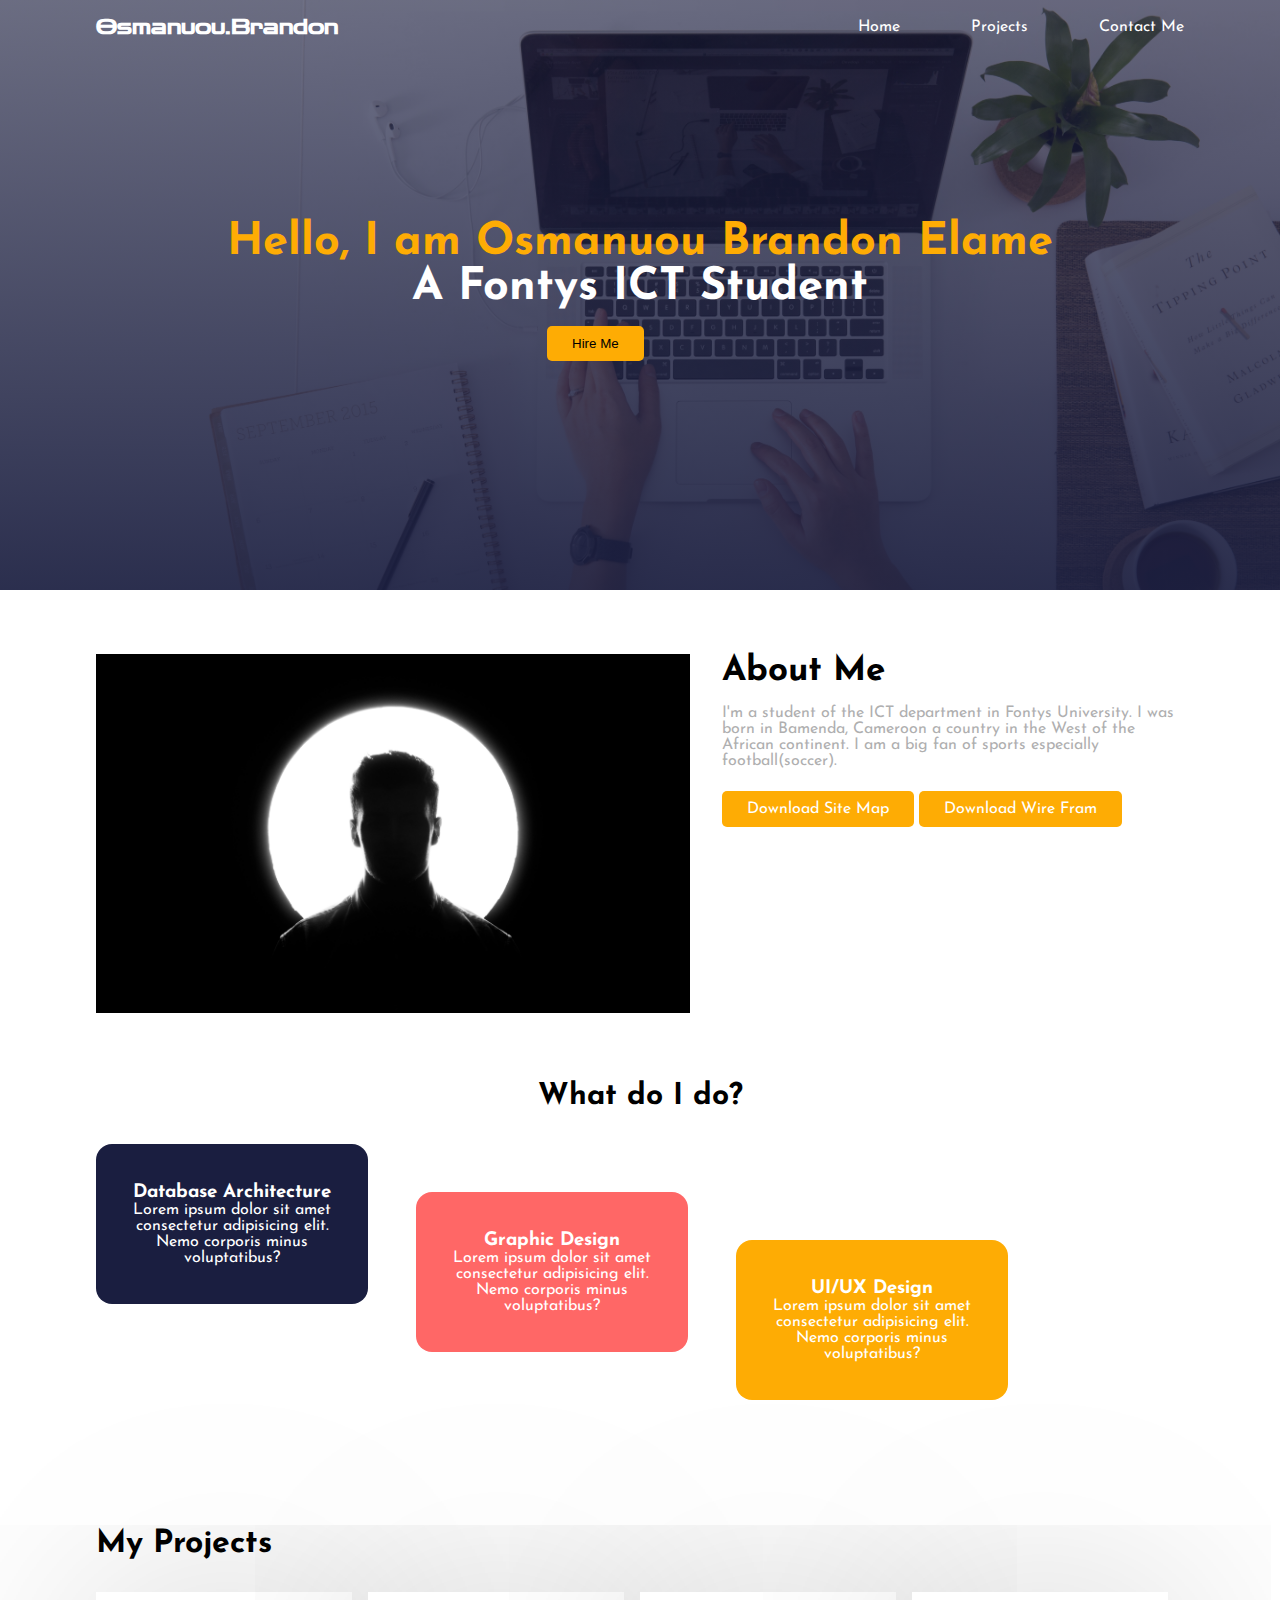
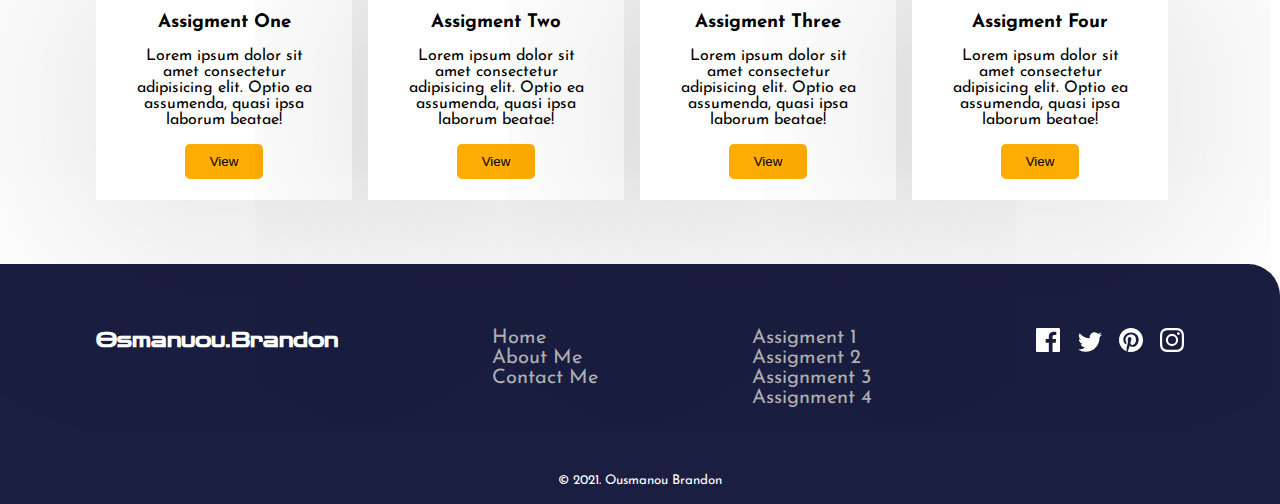
<file: index.html>
<!DOCTYPE html>
<html lang="en">
<head>
    <title>Osmanuou Brandon - Home</title>
    <link rel="stylesheet" href="css/styles.css">
    <link rel="preconnect" href="https://fonts.gstatic.com">
    <!-- Import Some Google Fonts -->
   <link href="https://fonts.googleapis.com/css2?family=Lato:wght@400;700&family=Poppins:wght@400;600&family=Zen+Dots&display=swap" rel="stylesheet">
</head>
<body>
    <!-- Home Page Navigation Bar Structure -->
    <header>
        <nav>
            <p class="logo">Osmanuou.Brandon</p>
            <ul>
                <li><a href="index.html">Home</a></li>
                <li><a href="">Projects</a></li>
                <li><a href="contact.html">Contact Me</a></li>
            </ul>
        </nav>
    </header>

    <!-- Home Page Main Content -->
    <main>
        <section class="home-hero-section">
                <div class="hero-section-details">
                    <h1 class="yellow-text">Hello, I am Osmanuou Brandon Elame</h1>
                     <h1>A Fontys ICT Student</h1>
                     <button class="hire-me-button">
                         <a href="contact.html">Hire Me</a>
                        </button>
                </div>
        </section>

        <section class="about-me">
            <div class="about-me-image">
                <img src="./images/about-me.jpg" alt="Silhouette portrait of a man">
            </div>
            <div class="about-me-text">
                <h1>About Me</h1>
                <p class="gray-text">
                    I'm a student of the ICT department in Fontys University. I was born in Bamenda, Cameroon a country
                    in the West of the African continent. I am a big fan of sports  especially football(soccer).
                </p> 

                <div class="download-buttons-div">
                    <a href="./sitemap.xml" download="siteMap" class="assignment-card-button download-btn">Download Site Map</a>
                <a href="" download="wireframe" class="assignment-card-button download-btn">Download Wire Fram</a>
                </div>
                
            </div>
        </section>

       <section class="services-section">
         <h1>What do I do?</h1>
         <div class="services">
             <div class="service-card service-card-1">
                <h3>Database Architecture</h3>
                <p>Lorem ipsum dolor sit amet consectetur adipisicing elit. Nemo corporis minus voluptatibus?</p>
             </div>
             <div class="service-card service-card-2">
                <h3>Graphic Design</h3>
                <p>Lorem ipsum dolor sit amet consectetur adipisicing elit. Nemo corporis minus voluptatibus?</p>
             </div>
             <div class="service-card service-card-3">
                <h3>UI/UX Design</h3>
                <p>Lorem ipsum dolor sit amet consectetur adipisicing elit. Nemo corporis minus voluptatibus?</p>
             </div>
         </div>
       </section>

        <section class="assignments-section">
            <h1>My Projects</h1>
            <div class="assignments">
                <div class="assignment-card">
                    <h3>Assigment One</h3>
                    <p>Lorem ipsum dolor sit amet consectetur adipisicing elit. Optio ea assumenda, quasi ipsa laborum beatae!</p>
                    <button class="assignment-card-button"><a href="assignment1.html">View</a></button>
                </div>
                <div class="assignment-card">
                    <h3>Assigment Two</h3>
                    <p>Lorem ipsum dolor sit amet consectetur adipisicing elit. Optio ea assumenda, quasi ipsa laborum beatae!</p>
                    <button class="assignment-card-button"><a href="assignment2.html">View</a></button>
                </div>
                <div class="assignment-card">
                    <h3>Assigment Three</h3>
                    <p>Lorem ipsum dolor sit amet consectetur adipisicing elit. Optio ea assumenda, quasi ipsa laborum beatae!</p>
                    <button class="assignment-card-button"><a href="assignment3.html">View</a></button>
                </div>
                <div class="assignment-card">
                    <h3>Assigment Four</h3>
                    <p>Lorem ipsum dolor sit amet consectetur adipisicing elit. Optio ea assumenda, quasi ipsa laborum beatae!</p>
                    <button class="assignment-card-button"><a href="assignment4.html">View</a></button>
                </div>
            </div>
        </section>
    </main>

    <!-- Footer -->
    <footer>
        <div class="footer-inner-container">
            <p class="logo">Osmanuou.Brandon</p>
            <ul>
                <li><a href="index.html">Home</a></li>
                <li><a href="">About Me</a></li>
                <li><a href="contact.html">Contact Me</a></li>
            </ul>
            <ul>
                <li><a href="assignment1.html">Assigment 1</a></li>
                <li><a href="assignment2.html">Assigment 2</a></li>
                <li><a href="assignment3.html">Assignment 3</a></li>
                <li><a href="assignment4.html">Assignment 4</a></li>
            </ul>
            <div class="social-media-links">
                <a href="">
                    <svg xmlns="http://www.w3.org/2000/svg" fill="#fff" width="24" height="24"><path  d="M22.675 0H1.325C.593 0 0 .593 0 1.325v21.351C0 23.407.593 24 1.325 24H12.82v-9.294H9.692v-3.622h3.128V8.413c0-3.1 1.893-4.788 4.659-4.788 1.325 0 2.463.099 2.795.143v3.24l-1.918.001c-1.504 0-1.795.715-1.795 1.763v2.313h3.587l-.467 3.622h-3.12V24h6.116c.73 0 1.323-.593 1.323-1.325V1.325C24 .593 23.407 0 22.675 0z"/></svg>
                </a>
                <a href="">
                    <svg xmlns="http://www.w3.org/2000/svg" fill="#fff" width="24" height="20"><path  d="M24 2.557a9.83 9.83 0 01-2.828.775A4.932 4.932 0 0023.337.608a9.864 9.864 0 01-3.127 1.195A4.916 4.916 0 0016.616.248c-3.179 0-5.515 2.966-4.797 6.045A13.978 13.978 0 011.671 1.149a4.93 4.93 0 001.523 6.574 4.903 4.903 0 01-2.229-.616c-.054 2.281 1.581 4.415 3.949 4.89a4.935 4.935 0 01-2.224.084 4.928 4.928 0 004.6 3.419A9.9 9.9 0 010 17.54a13.94 13.94 0 007.548 2.212c9.142 0 14.307-7.721 13.995-14.646A10.025 10.025 0 0024 2.557z"/></svg>
                </a>
                <a href="">
                    <svg xmlns="http://www.w3.org/2000/svg" fill="#fff" width="24" height="24"><path  d="M12 0C5.373 0 0 5.372 0 12c0 5.084 3.163 9.426 7.627 11.174-.105-.949-.2-2.405.042-3.441.218-.937 1.407-5.965 1.407-5.965s-.359-.719-.359-1.782c0-1.668.967-2.914 2.171-2.914 1.023 0 1.518.769 1.518 1.69 0 1.029-.655 2.568-.994 3.995-.283 1.194.599 2.169 1.777 2.169 2.133 0 3.772-2.249 3.772-5.495 0-2.873-2.064-4.882-5.012-4.882-3.414 0-5.418 2.561-5.418 5.207 0 1.031.397 2.138.893 2.738a.36.36 0 01.083.345l-.333 1.36c-.053.22-.174.267-.402.161-1.499-.698-2.436-2.889-2.436-4.649 0-3.785 2.75-7.262 7.929-7.262 4.163 0 7.398 2.967 7.398 6.931 0 4.136-2.607 7.464-6.227 7.464-1.216 0-2.359-.631-2.75-1.378l-.748 2.853c-.271 1.043-1.002 2.35-1.492 3.146C9.57 23.812 10.763 24 12 24c6.627 0 12-5.373 12-12 0-6.628-5.373-12-12-12z"/></svg>
                </a>
                <a href="">
                    <svg xmlns="http://www.w3.org/2000/svg" fill="#fff" width="24" height="24"><path  d="M12 2.163c3.204 0 3.584.012 4.85.07 3.252.148 4.771 1.691 4.919 4.919.058 1.265.069 1.645.069 4.849 0 3.205-.012 3.584-.069 4.849-.149 3.225-1.664 4.771-4.919 4.919-1.266.058-1.644.07-4.85.07-3.204 0-3.584-.012-4.849-.07-3.26-.149-4.771-1.699-4.919-4.92-.058-1.265-.07-1.644-.07-4.849 0-3.204.013-3.583.07-4.849.149-3.227 1.664-4.771 4.919-4.919 1.266-.057 1.645-.069 4.849-.069zM12 0C8.741 0 8.333.014 7.053.072 2.695.272.273 2.69.073 7.052.014 8.333 0 8.741 0 12c0 3.259.014 3.668.072 4.948.2 4.358 2.618 6.78 6.98 6.98C8.333 23.986 8.741 24 12 24c3.259 0 3.668-.014 4.948-.072 4.354-.2 6.782-2.618 6.979-6.98.059-1.28.073-1.689.073-4.948 0-3.259-.014-3.667-.072-4.947-.196-4.354-2.617-6.78-6.979-6.98C15.668.014 15.259 0 12 0zm0 5.838a6.162 6.162 0 100 12.324 6.162 6.162 0 000-12.324zM12 16a4 4 0 110-8 4 4 0 010 8zm6.406-11.845a1.44 1.44 0 100 2.881 1.44 1.44 0 000-2.881z"/></svg>
                </a>
            </div>
        </div>
        <p class="footer-copyright-text"><small>&copy; 2021. Ousmanou Brandon</small></p>
    </footer>
</body>
</html>
</file>
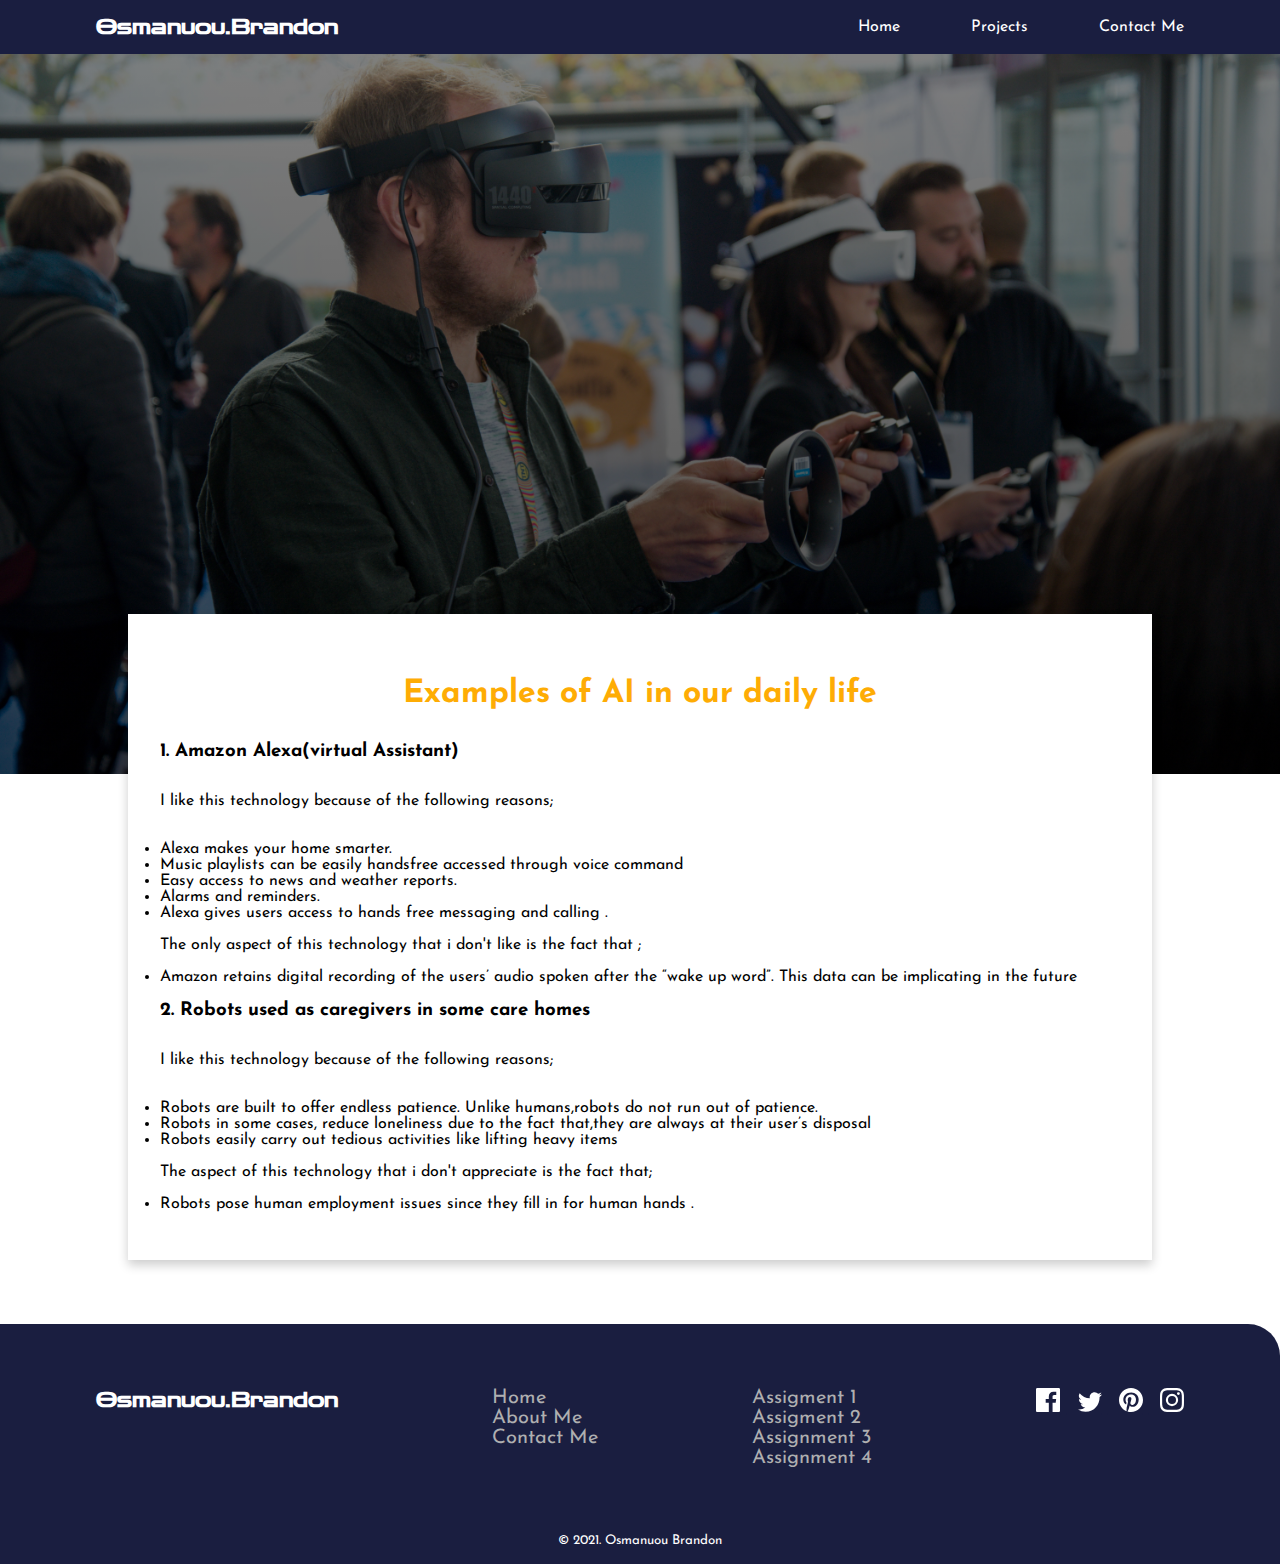
<file: assignment1.html>
<!DOCTYPE html>
<html lang="en">
  <head>
    <title>Osmanuou Brandon | Assignment Week One</title>
    <link rel="stylesheet" href="css/styles.css" />
    <link rel="preconnect" href="https://fonts.gstatic.com" />
    <!-- Import Some Google Fonts -->
    <link
      href="https://fonts.googleapis.com/css2?family=Lato:wght@400;700&family=Poppins:wght@400;600&family=Zen+Dots&display=swap"
      rel="stylesheet"
    />
  </head>
  <body>
    <!-- Site Navigation Bar -->
    <header class="assignment-page-header">
      <nav>
        <p class="logo">Osmanuou.Brandon</p>
        <ul>
          <li><a href="index.html">Home</a></li>
          <li><a href="">Projects</a></li>
          <li><a href="contact.html">Contact Me</a></li>
        </ul>
      </nav>
    </header>

    <div class="assignment-page-hero-section"></div>

    <section class="assignment-content-section assignment-text-container">
      <h1>Examples of AI in our daily life</h1>
      <div>
        <h3>1. Amazon Alexa(virtual Assistant)</h3>
        <p>I like this technology because of the following reasons;</p>
        <ul>
          <li>Alexa makes your home smarter.</li>
          <li>
            Music playlists can be easily handsfree accessed through voice
            command
          </li>
          <li>Easy access to news and weather reports.</li>
          <li>Alarms and reminders.</li>
          <li>
            Alexa gives users access to hands free messaging and calling .
          </li>
          <p>
            The only aspect of this technology that i don't like is the fact
            that ;
          </p>
          <li>
            Amazon retains digital recording of the users’ audio spoken after
            the “wake up word”. This data can be implicating in the future
          </li>
        </ul>
      </div>

      <div>
        <h3>2. Robots used as caregivers in some care homes</h3>
        <p>I like this technology because of the following reasons;</p>
        <ul>
          <li>
            Robots are built to offer endless patience. Unlike humans,robots do
            not run out of patience.
          </li>
          <li>
            Robots in some cases, reduce loneliness due to the fact that,they
            are always at their user’s disposal
          </li>
          <li>
            Robots easily carry out tedious activities like lifting heavy items
          </li>
          <p>
            The aspect of this technology that i don't appreciate is the fact
            that;
          </p>
          <li>
            Robots pose human employment issues since they fill in for human
            hands .
          </li>
        </ul>
      </div>
    </section>
    <footer>
      <div class="footer-inner-container">
        <p class="logo">Osmanuou.Brandon</p>
        <ul>
          <li><a href="index.html">Home</a></li>
          <li><a href="">About Me</a></li>
          <li><a href="contact.html">Contact Me</a></li>
        </ul>
        <ul>
          <li><a href="assignment1.html">Assigment 1</a></li>
          <li><a href="assignment2.html">Assigment 2</a></li>
          <li><a href="assignment3.html">Assignment 3</a></li>
          <li><a href="assignment4.html">Assignment 4</a></li>
        </ul>
        <div class="social-media-links">
          <a href="">
            <svg
              xmlns="http://www.w3.org/2000/svg"
              fill="#fff"
              width="24"
              height="24"
            >
              <path
                d="M22.675 0H1.325C.593 0 0 .593 0 1.325v21.351C0 23.407.593 24 1.325 24H12.82v-9.294H9.692v-3.622h3.128V8.413c0-3.1 1.893-4.788 4.659-4.788 1.325 0 2.463.099 2.795.143v3.24l-1.918.001c-1.504 0-1.795.715-1.795 1.763v2.313h3.587l-.467 3.622h-3.12V24h6.116c.73 0 1.323-.593 1.323-1.325V1.325C24 .593 23.407 0 22.675 0z"
              />
            </svg>
          </a>
          <a href="">
            <svg
              xmlns="http://www.w3.org/2000/svg"
              fill="#fff"
              width="24"
              height="20"
            >
              <path
                d="M24 2.557a9.83 9.83 0 01-2.828.775A4.932 4.932 0 0023.337.608a9.864 9.864 0 01-3.127 1.195A4.916 4.916 0 0016.616.248c-3.179 0-5.515 2.966-4.797 6.045A13.978 13.978 0 011.671 1.149a4.93 4.93 0 001.523 6.574 4.903 4.903 0 01-2.229-.616c-.054 2.281 1.581 4.415 3.949 4.89a4.935 4.935 0 01-2.224.084 4.928 4.928 0 004.6 3.419A9.9 9.9 0 010 17.54a13.94 13.94 0 007.548 2.212c9.142 0 14.307-7.721 13.995-14.646A10.025 10.025 0 0024 2.557z"
              />
            </svg>
          </a>
          <a href="">
            <svg
              xmlns="http://www.w3.org/2000/svg"
              fill="#fff"
              width="24"
              height="24"
            >
              <path
                d="M12 0C5.373 0 0 5.372 0 12c0 5.084 3.163 9.426 7.627 11.174-.105-.949-.2-2.405.042-3.441.218-.937 1.407-5.965 1.407-5.965s-.359-.719-.359-1.782c0-1.668.967-2.914 2.171-2.914 1.023 0 1.518.769 1.518 1.69 0 1.029-.655 2.568-.994 3.995-.283 1.194.599 2.169 1.777 2.169 2.133 0 3.772-2.249 3.772-5.495 0-2.873-2.064-4.882-5.012-4.882-3.414 0-5.418 2.561-5.418 5.207 0 1.031.397 2.138.893 2.738a.36.36 0 01.083.345l-.333 1.36c-.053.22-.174.267-.402.161-1.499-.698-2.436-2.889-2.436-4.649 0-3.785 2.75-7.262 7.929-7.262 4.163 0 7.398 2.967 7.398 6.931 0 4.136-2.607 7.464-6.227 7.464-1.216 0-2.359-.631-2.75-1.378l-.748 2.853c-.271 1.043-1.002 2.35-1.492 3.146C9.57 23.812 10.763 24 12 24c6.627 0 12-5.373 12-12 0-6.628-5.373-12-12-12z"
              />
            </svg>
          </a>
          <a href="">
            <svg
              xmlns="http://www.w3.org/2000/svg"
              fill="#fff"
              width="24"
              height="24"
            >
              <path
                d="M12 2.163c3.204 0 3.584.012 4.85.07 3.252.148 4.771 1.691 4.919 4.919.058 1.265.069 1.645.069 4.849 0 3.205-.012 3.584-.069 4.849-.149 3.225-1.664 4.771-4.919 4.919-1.266.058-1.644.07-4.85.07-3.204 0-3.584-.012-4.849-.07-3.26-.149-4.771-1.699-4.919-4.92-.058-1.265-.07-1.644-.07-4.849 0-3.204.013-3.583.07-4.849.149-3.227 1.664-4.771 4.919-4.919 1.266-.057 1.645-.069 4.849-.069zM12 0C8.741 0 8.333.014 7.053.072 2.695.272.273 2.69.073 7.052.014 8.333 0 8.741 0 12c0 3.259.014 3.668.072 4.948.2 4.358 2.618 6.78 6.98 6.98C8.333 23.986 8.741 24 12 24c3.259 0 3.668-.014 4.948-.072 4.354-.2 6.782-2.618 6.979-6.98.059-1.28.073-1.689.073-4.948 0-3.259-.014-3.667-.072-4.947-.196-4.354-2.617-6.78-6.979-6.98C15.668.014 15.259 0 12 0zm0 5.838a6.162 6.162 0 100 12.324 6.162 6.162 0 000-12.324zM12 16a4 4 0 110-8 4 4 0 010 8zm6.406-11.845a1.44 1.44 0 100 2.881 1.44 1.44 0 000-2.881z"
              />
            </svg>
          </a>
        </div>
      </div>
      <p class="footer-copyright-text">
        <small>&copy; 2021. Osmanuou Brandon</small>
      </p>
    </footer>
  </body>
</html>
</file>
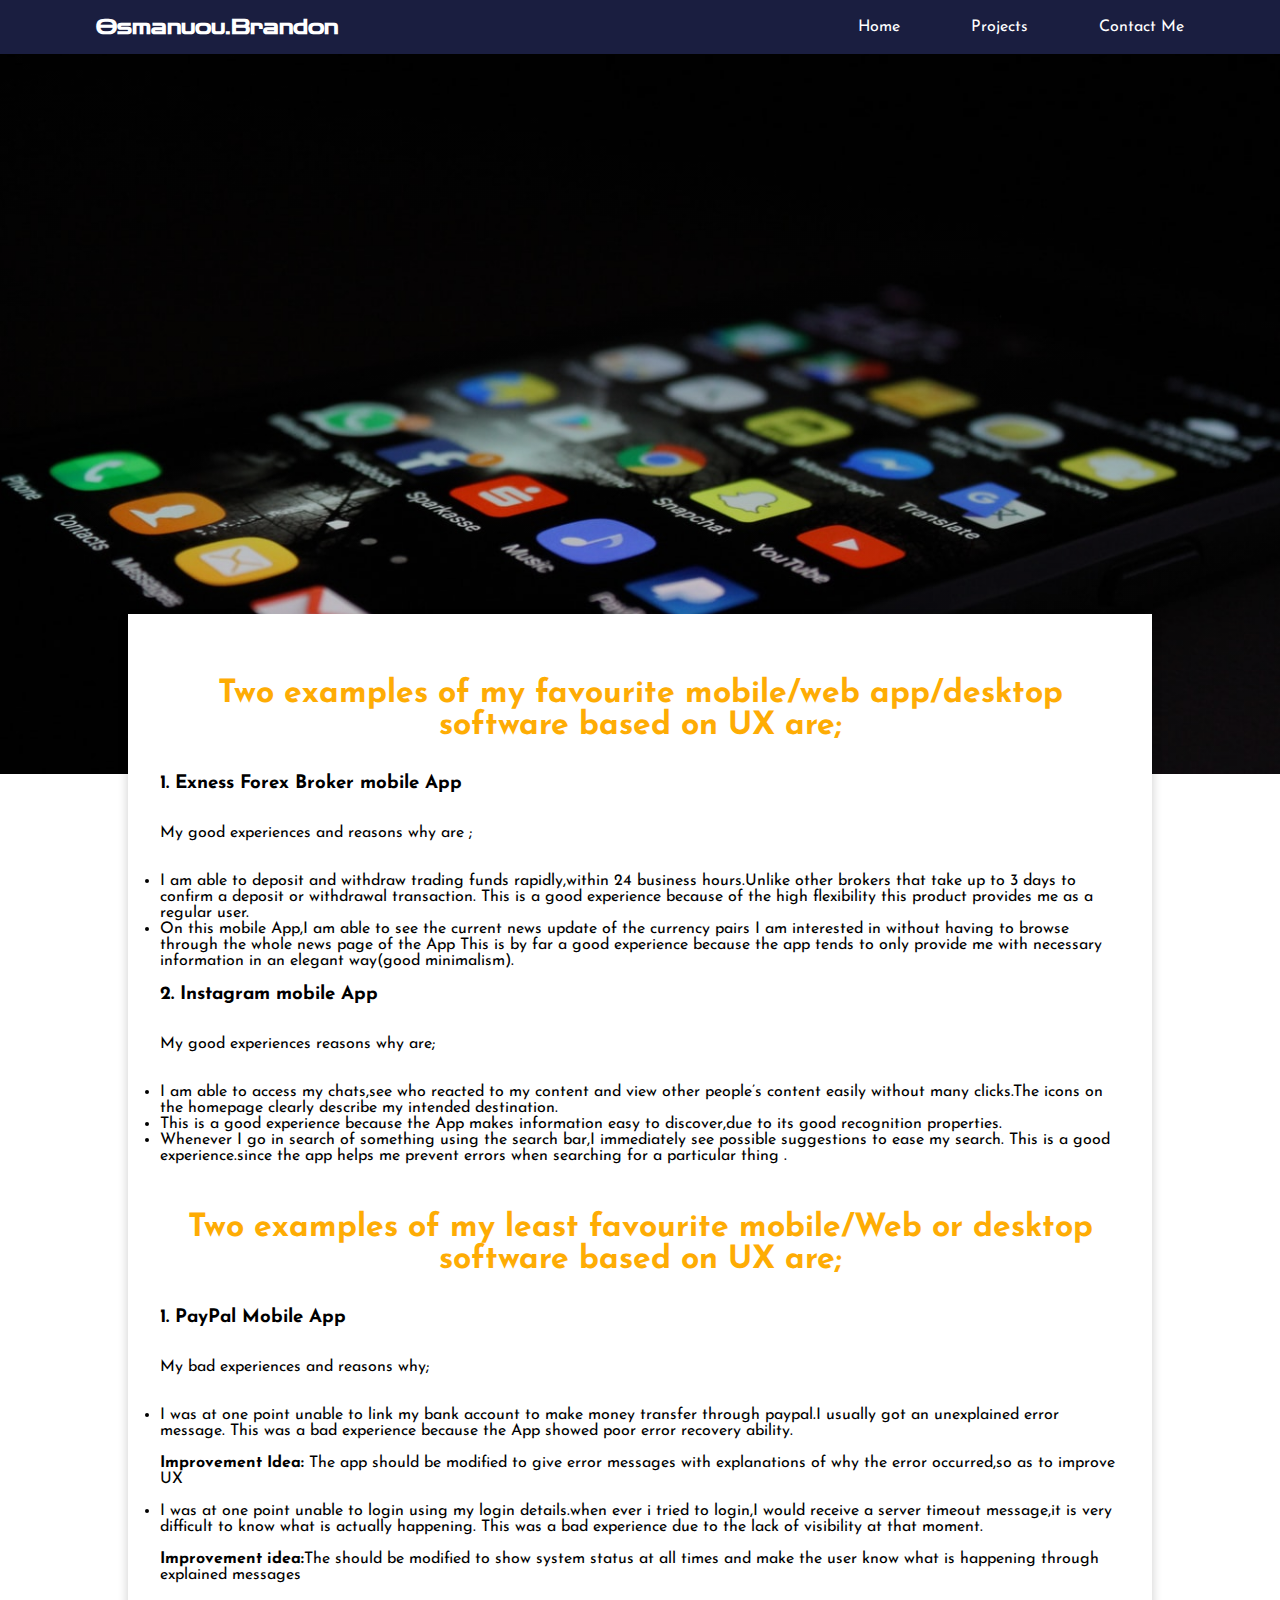
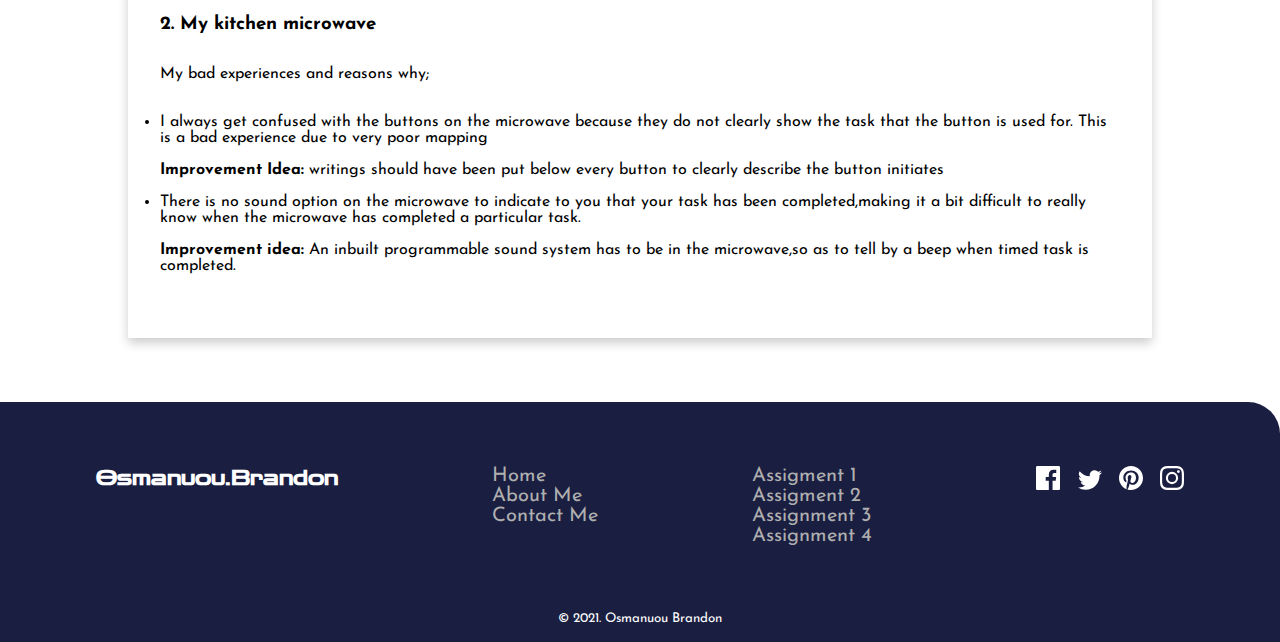
<file: assignment2.html>
<!DOCTYPE html>
<html lang="en">
  <head>
    <title>Osmanuou Brandon | Assignment Week Two</title>
    <link rel="stylesheet" href="css/styles.css" />
    <link rel="preconnect" href="https://fonts.gstatic.com" />
    <!-- Import Some Google Fonts -->
    <link
      href="https://fonts.googleapis.com/css2?family=Lato:wght@400;700&family=Poppins:wght@400;600&family=Zen+Dots&display=swap"
      rel="stylesheet"
    />
  </head>
  <body>
    <!-- Site Navigation Bar -->

    <header class="assignment-page-header">
      <nav>
        <p class="logo">Osmanuou.Brandon</p>
        <ul>
          <li><a href="index.html">Home</a></li>
          <li><a href="">Projects</a></li>
          <li><a href="contact.html">Contact Me</a></li>
        </ul>
      </nav>
    </header>

    <section
      class="assignment-page-hero-section assignment-two-hero-section"
    ></section>

    <section class="assignment-content-section assignment-text-container">
      <div>
        <h1>
          Two examples of my favourite mobile/web app/desktop software based on
          UX are;
        </h1>
        <h3>1. Exness Forex Broker mobile App</h3>
        <p>My good experiences and reasons why are ;</p>
        <ul>
          <li>
            I am able to deposit and withdraw trading funds rapidly,within 24
            business hours.Unlike other brokers that take up to 3 days to
            confirm a deposit or withdrawal transaction. This is a good
            experience because of the high flexibility this product provides me
            as a regular user.
          </li>
          <li>
            On this mobile App,I am able to see the current news update of the
            currency pairs I am interested in without having to browse through
            the whole news page of the App This is by far a good experience
            because the app tends to only provide me with necessary information
            in an elegant way(good minimalism).
          </li>
        </ul>

        <h3>2. Instagram mobile App</h3>
        <p>My good experiences reasons why are;</p>
        <ul>
          <li>
            I am able to access my chats,see who reacted to my content and view
            other people’s content easily without many clicks.The icons on the
            homepage clearly describe my intended destination.
          </li>
          <li>
            This is a good experience because the App makes information easy to
            discover,due to its good recognition properties.
          </li>
          <li>
            Whenever I go in search of something using the search bar,I
            immediately see possible suggestions to ease my search. This is a
            good experience.since the app helps me prevent errors when searching
            for a particular thing .
          </li>
        </ul>
      </div>

      <div>
        <h1>
          Two examples of my least favourite mobile/Web or desktop software
          based on UX are;
        </h1>
        <div>
            <h3>1. PayPal Mobile App</h3>
        <p>My bad experiences and reasons why;</p>
        <ul>
          <li>
            I was at one point unable to link my bank account to make money
            transfer through paypal.I usually got an unexplained error message.
            This was a bad experience because the App showed poor error recovery
            ability.
            <p>
              <b>Improvement Idea:</b> The app should be modified to give error
              messages with explanations of why the error occurred,so as to
              improve UX
            </p>
          </li>
          <li>
            I was at one point unable to login using my login details.when ever
            i tried to login,I would receive a server timeout message,it is very
            difficult to know what is actually happening. This was a bad
            experience due to the lack of visibility at that moment.
            <p>
              <b>Improvement idea:</b>The should be modified to show system
              status at all times and make the user know what is happening
              through explained messages
            </p>
          </li>
        </ul>
        </div>
        <div>
            <h3>2. My kitchen microwave</h3>
        <p>My bad experiences and reasons why;</p>
        <ul>
          <li>
            I always get confused with the buttons on the microwave because they do not clearly
show the task that the button is used for.
This is a bad experience due to very poor mapping
            <p>
              <b>Improvement Idea:</b> writings should have been put below every button to clearly describe the
button initiates
            </p>
          </li>
          <li>
           There is no sound option on the microwave to indicate to you that your task has been
completed,making it a bit difficult to really know when the microwave has completed a
particular task.
            <p>
              <b>Improvement idea:</b> An inbuilt programmable sound system has to be in the microwave,so as to
                tell by a beep when timed task is completed.
            </p>
          </li>
        </ul>
        </div>
        
      </div>
    </section>

    <footer>
      <div class="footer-inner-container">
        <p class="logo">Osmanuou.Brandon</p>
        <ul>
          <li><a href="index.html">Home</a></li>
          <li><a href="">About Me</a></li>
          <li><a href="contact.html">Contact Me</a></li>
        </ul>
        <ul>
          <li><a href="assignment1.html">Assigment 1</a></li>
          <li><a href="assignment2.html">Assigment 2</a></li>
          <li><a href="assignment3.html">Assignment 3</a></li>
          <li><a href="assignment4.html">Assignment 4</a></li>
        </ul>
        <div class="social-media-links">
          <a href="">
            <svg
              xmlns="http://www.w3.org/2000/svg"
              fill="#fff"
              width="24"
              height="24"
            >
              <path
                d="M22.675 0H1.325C.593 0 0 .593 0 1.325v21.351C0 23.407.593 24 1.325 24H12.82v-9.294H9.692v-3.622h3.128V8.413c0-3.1 1.893-4.788 4.659-4.788 1.325 0 2.463.099 2.795.143v3.24l-1.918.001c-1.504 0-1.795.715-1.795 1.763v2.313h3.587l-.467 3.622h-3.12V24h6.116c.73 0 1.323-.593 1.323-1.325V1.325C24 .593 23.407 0 22.675 0z"
              />
            </svg>
          </a>
          <a href="">
            <svg
              xmlns="http://www.w3.org/2000/svg"
              fill="#fff"
              width="24"
              height="20"
            >
              <path
                d="M24 2.557a9.83 9.83 0 01-2.828.775A4.932 4.932 0 0023.337.608a9.864 9.864 0 01-3.127 1.195A4.916 4.916 0 0016.616.248c-3.179 0-5.515 2.966-4.797 6.045A13.978 13.978 0 011.671 1.149a4.93 4.93 0 001.523 6.574 4.903 4.903 0 01-2.229-.616c-.054 2.281 1.581 4.415 3.949 4.89a4.935 4.935 0 01-2.224.084 4.928 4.928 0 004.6 3.419A9.9 9.9 0 010 17.54a13.94 13.94 0 007.548 2.212c9.142 0 14.307-7.721 13.995-14.646A10.025 10.025 0 0024 2.557z"
              />
            </svg>
          </a>
          <a href="">
            <svg
              xmlns="http://www.w3.org/2000/svg"
              fill="#fff"
              width="24"
              height="24"
            >
              <path
                d="M12 0C5.373 0 0 5.372 0 12c0 5.084 3.163 9.426 7.627 11.174-.105-.949-.2-2.405.042-3.441.218-.937 1.407-5.965 1.407-5.965s-.359-.719-.359-1.782c0-1.668.967-2.914 2.171-2.914 1.023 0 1.518.769 1.518 1.69 0 1.029-.655 2.568-.994 3.995-.283 1.194.599 2.169 1.777 2.169 2.133 0 3.772-2.249 3.772-5.495 0-2.873-2.064-4.882-5.012-4.882-3.414 0-5.418 2.561-5.418 5.207 0 1.031.397 2.138.893 2.738a.36.36 0 01.083.345l-.333 1.36c-.053.22-.174.267-.402.161-1.499-.698-2.436-2.889-2.436-4.649 0-3.785 2.75-7.262 7.929-7.262 4.163 0 7.398 2.967 7.398 6.931 0 4.136-2.607 7.464-6.227 7.464-1.216 0-2.359-.631-2.75-1.378l-.748 2.853c-.271 1.043-1.002 2.35-1.492 3.146C9.57 23.812 10.763 24 12 24c6.627 0 12-5.373 12-12 0-6.628-5.373-12-12-12z"
              />
            </svg>
          </a>
          <a href="">
            <svg
              xmlns="http://www.w3.org/2000/svg"
              fill="#fff"
              width="24"
              height="24"
            >
              <path
                d="M12 2.163c3.204 0 3.584.012 4.85.07 3.252.148 4.771 1.691 4.919 4.919.058 1.265.069 1.645.069 4.849 0 3.205-.012 3.584-.069 4.849-.149 3.225-1.664 4.771-4.919 4.919-1.266.058-1.644.07-4.85.07-3.204 0-3.584-.012-4.849-.07-3.26-.149-4.771-1.699-4.919-4.92-.058-1.265-.07-1.644-.07-4.849 0-3.204.013-3.583.07-4.849.149-3.227 1.664-4.771 4.919-4.919 1.266-.057 1.645-.069 4.849-.069zM12 0C8.741 0 8.333.014 7.053.072 2.695.272.273 2.69.073 7.052.014 8.333 0 8.741 0 12c0 3.259.014 3.668.072 4.948.2 4.358 2.618 6.78 6.98 6.98C8.333 23.986 8.741 24 12 24c3.259 0 3.668-.014 4.948-.072 4.354-.2 6.782-2.618 6.979-6.98.059-1.28.073-1.689.073-4.948 0-3.259-.014-3.667-.072-4.947-.196-4.354-2.617-6.78-6.979-6.98C15.668.014 15.259 0 12 0zm0 5.838a6.162 6.162 0 100 12.324 6.162 6.162 0 000-12.324zM12 16a4 4 0 110-8 4 4 0 010 8zm6.406-11.845a1.44 1.44 0 100 2.881 1.44 1.44 0 000-2.881z"
              />
            </svg>
          </a>
        </div>
      </div>
      <p class="footer-copyright-text">
        <small>&copy; 2021. Osmanuou Brandon</small>
      </p>
    </footer>
  </body>
</html>
</file>
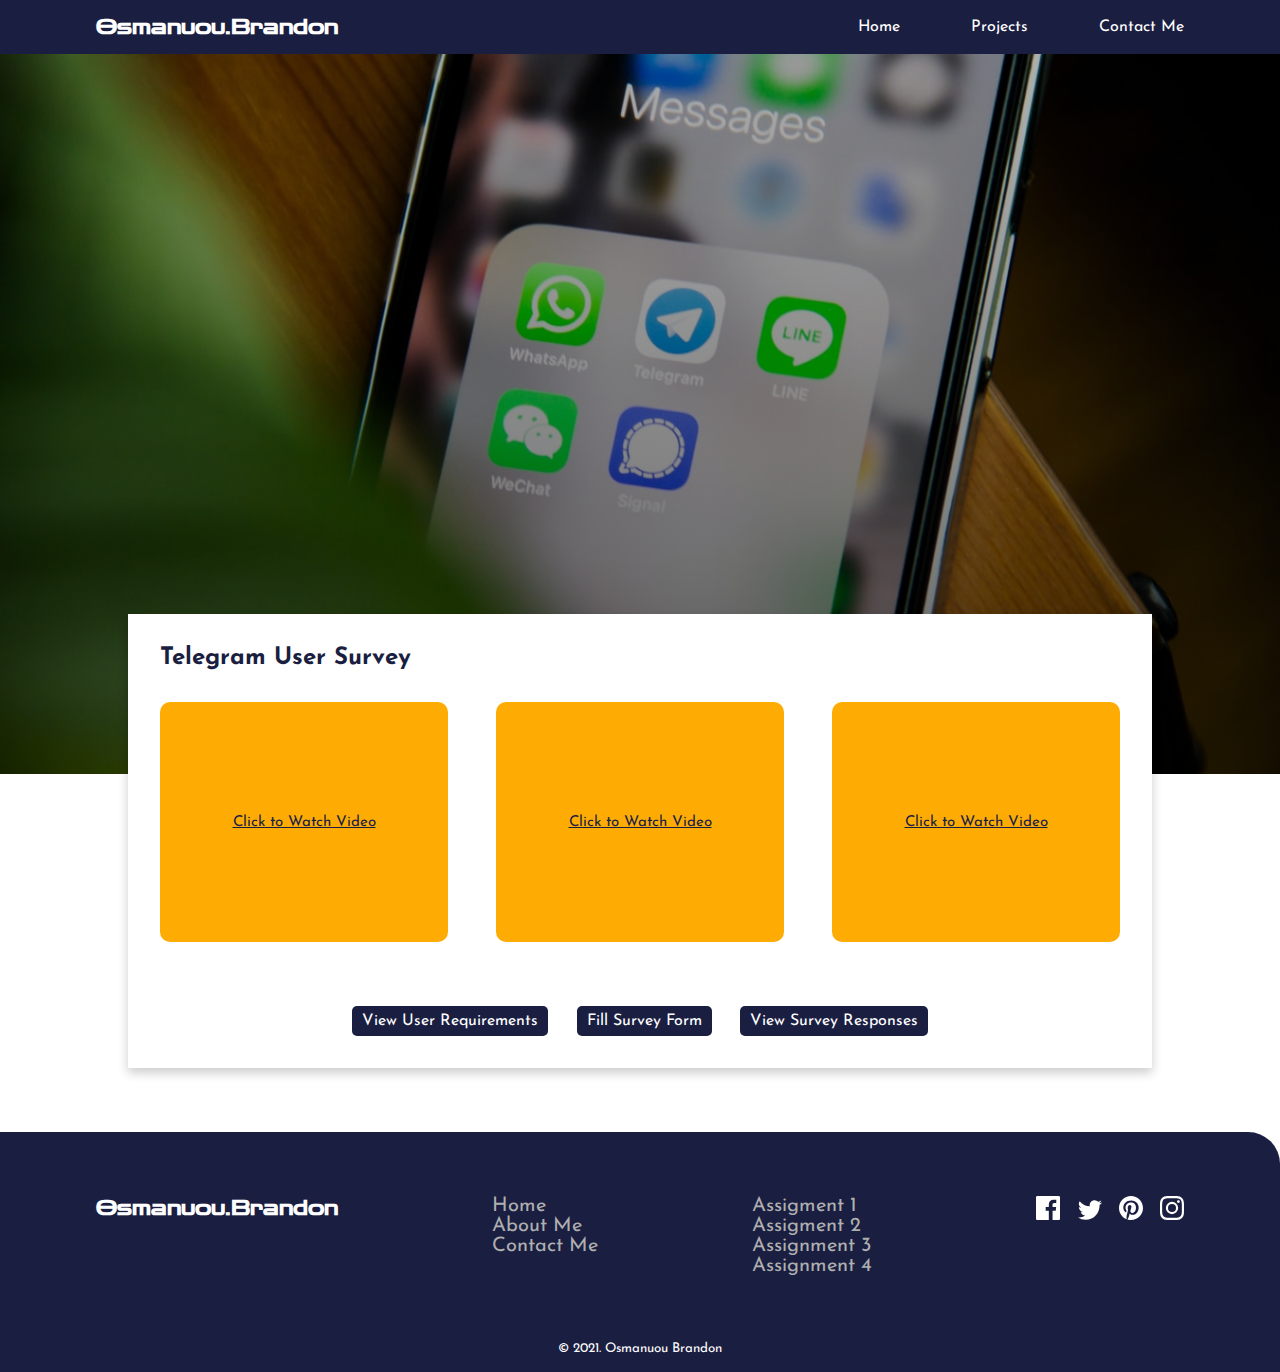
<file: assignment3.html>
<!DOCTYPE html>
<html lang="en">
<head>
    <title>Osmanuou Brandon | Assignment Week Three</title>
    <link rel="stylesheet" href="css/styles.css">
    <link rel="preconnect" href="https://fonts.gstatic.com">
    <!-- Import Some Google Fonts -->
   <link href="https://fonts.googleapis.com/css2?family=Lato:wght@400;700&family=Poppins:wght@400;600&family=Zen+Dots&display=swap" rel="stylesheet">
</head>
<body>
    <!-- Site Navigation Bar -->

    <header class="assignment-page-header">
        <nav>
            <p class="logo">Osmanuou.Brandon</p>
            <ul>
                <li><a href="index.html">Home</a></li>
                <li><a href="">Projects</a></li>
                <li><a href="contact.html">Contact Me</a></li>
            </ul>
        </nav>
    </header>
    <div class="assignment-page-hero-section assignment-three-hero-section">

    </div>
    
    <section class="assignment-content-section assignment-three">
        <h2>Telegram User Survey</h2>
        <div class="interview-videos-box">
            <div class="interview-video-container">
                <a href="https://drive.google.com/drive/folders/14-qqHiox1RlhxuKbLfQCpYjHm779OB26"> Click to Watch Video</a>
            </div>
            <div class="interview-video-container">
                <a href="https://drive.google.com/drive/folders/14-qqHiox1RlhxuKbLfQCpYjHm779OB26"> Click to Watch Video</a>
            </div>
            <div class="interview-video-container">
                <a href="https://drive.google.com/drive/folders/14-qqHiox1RlhxuKbLfQCpYjHm779OB26"> Click to Watch Video</a>
            </div>
        </div>

        <div class="assignment-three-buttons">
            <a href="https://docs.google.com/document/d/1jBfjN6wT6m6A13EhfuGyMnUybLTjKR_u/edit">View User Requirements</a>
            <a href="https://docs.google.com/forms/d/1j2p8MW-SCcpqcHDDQYwXxLrGXYeyjq7-3FvnnTRwPpc/edit">Fill Survey Form</a>
            <a href="https://drive.google.com/drive/folders/1VfbDZ9FxszvXfuTsUEpwEUSaOWswXbho">View Survey Responses</a>
        </div>
    </section>

    <footer>
        <div class="footer-inner-container">
            <p class="logo">Osmanuou.Brandon</p>
            <ul>
                <li><a href="index.html">Home</a></li>
                <li><a href="">About Me</a></li>
                <li><a href="contact.html">Contact Me</a></li>
            </ul>
            <ul>
                <li><a href="assignment1.html">Assigment 1</a></li>
                <li><a href="assignment2.html">Assigment 2</a></li>
                <li><a href="assignment3.html">Assignment 3</a></li>
                <li><a href="assignment4.html">Assignment 4</a></li>
            </ul>
            <div class="social-media-links">
                <a href="">
                    <svg xmlns="http://www.w3.org/2000/svg" fill="#fff" width="24" height="24"><path  d="M22.675 0H1.325C.593 0 0 .593 0 1.325v21.351C0 23.407.593 24 1.325 24H12.82v-9.294H9.692v-3.622h3.128V8.413c0-3.1 1.893-4.788 4.659-4.788 1.325 0 2.463.099 2.795.143v3.24l-1.918.001c-1.504 0-1.795.715-1.795 1.763v2.313h3.587l-.467 3.622h-3.12V24h6.116c.73 0 1.323-.593 1.323-1.325V1.325C24 .593 23.407 0 22.675 0z"/></svg>
                </a>
                <a href="">
                    <svg xmlns="http://www.w3.org/2000/svg" fill="#fff" width="24" height="20"><path  d="M24 2.557a9.83 9.83 0 01-2.828.775A4.932 4.932 0 0023.337.608a9.864 9.864 0 01-3.127 1.195A4.916 4.916 0 0016.616.248c-3.179 0-5.515 2.966-4.797 6.045A13.978 13.978 0 011.671 1.149a4.93 4.93 0 001.523 6.574 4.903 4.903 0 01-2.229-.616c-.054 2.281 1.581 4.415 3.949 4.89a4.935 4.935 0 01-2.224.084 4.928 4.928 0 004.6 3.419A9.9 9.9 0 010 17.54a13.94 13.94 0 007.548 2.212c9.142 0 14.307-7.721 13.995-14.646A10.025 10.025 0 0024 2.557z"/></svg>
                </a>
                <a href="">
                    <svg xmlns="http://www.w3.org/2000/svg" fill="#fff" width="24" height="24"><path  d="M12 0C5.373 0 0 5.372 0 12c0 5.084 3.163 9.426 7.627 11.174-.105-.949-.2-2.405.042-3.441.218-.937 1.407-5.965 1.407-5.965s-.359-.719-.359-1.782c0-1.668.967-2.914 2.171-2.914 1.023 0 1.518.769 1.518 1.69 0 1.029-.655 2.568-.994 3.995-.283 1.194.599 2.169 1.777 2.169 2.133 0 3.772-2.249 3.772-5.495 0-2.873-2.064-4.882-5.012-4.882-3.414 0-5.418 2.561-5.418 5.207 0 1.031.397 2.138.893 2.738a.36.36 0 01.083.345l-.333 1.36c-.053.22-.174.267-.402.161-1.499-.698-2.436-2.889-2.436-4.649 0-3.785 2.75-7.262 7.929-7.262 4.163 0 7.398 2.967 7.398 6.931 0 4.136-2.607 7.464-6.227 7.464-1.216 0-2.359-.631-2.75-1.378l-.748 2.853c-.271 1.043-1.002 2.35-1.492 3.146C9.57 23.812 10.763 24 12 24c6.627 0 12-5.373 12-12 0-6.628-5.373-12-12-12z"/></svg>
                </a>
                <a href="">
                    <svg xmlns="http://www.w3.org/2000/svg" fill="#fff" width="24" height="24"><path  d="M12 2.163c3.204 0 3.584.012 4.85.07 3.252.148 4.771 1.691 4.919 4.919.058 1.265.069 1.645.069 4.849 0 3.205-.012 3.584-.069 4.849-.149 3.225-1.664 4.771-4.919 4.919-1.266.058-1.644.07-4.85.07-3.204 0-3.584-.012-4.849-.07-3.26-.149-4.771-1.699-4.919-4.92-.058-1.265-.07-1.644-.07-4.849 0-3.204.013-3.583.07-4.849.149-3.227 1.664-4.771 4.919-4.919 1.266-.057 1.645-.069 4.849-.069zM12 0C8.741 0 8.333.014 7.053.072 2.695.272.273 2.69.073 7.052.014 8.333 0 8.741 0 12c0 3.259.014 3.668.072 4.948.2 4.358 2.618 6.78 6.98 6.98C8.333 23.986 8.741 24 12 24c3.259 0 3.668-.014 4.948-.072 4.354-.2 6.782-2.618 6.979-6.98.059-1.28.073-1.689.073-4.948 0-3.259-.014-3.667-.072-4.947-.196-4.354-2.617-6.78-6.979-6.98C15.668.014 15.259 0 12 0zm0 5.838a6.162 6.162 0 100 12.324 6.162 6.162 0 000-12.324zM12 16a4 4 0 110-8 4 4 0 010 8zm6.406-11.845a1.44 1.44 0 100 2.881 1.44 1.44 0 000-2.881z"/></svg>
                </a>
            </div>
        </div>
        <p class="footer-copyright-text"><small>&copy; 2021. Osmanuou Brandon</small></p>
    </footer>
</body>
</html>
</file>
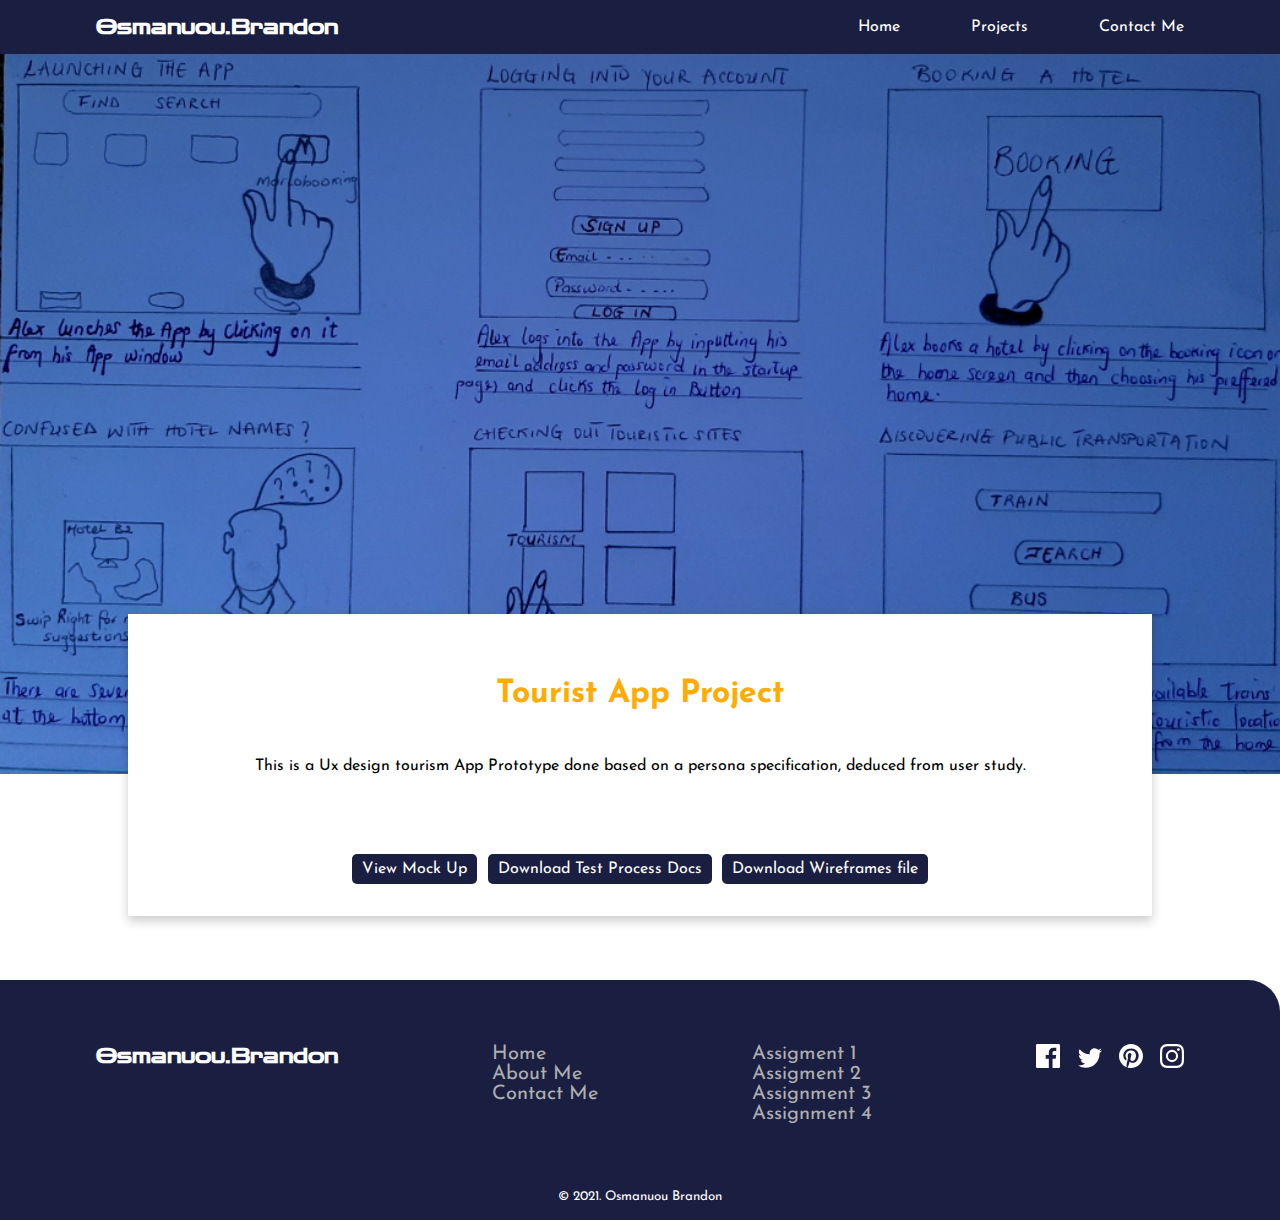
<file: assignment4.html>
<!DOCTYPE html>
<html lang="en">
<head>
    <title>Osmanuou Brandon | Assignment Week Four</title>
    <link rel="stylesheet" href="css/styles.css">
    <link rel="preconnect" href="https://fonts.gstatic.com">
    <!-- Import Some Google Fonts -->
   <link href="https://fonts.googleapis.com/css2?family=Lato:wght@400;700&family=Poppins:wght@400;600&family=Zen+Dots&display=swap" rel="stylesheet">
</head>
<body>
    <!-- Site Navigation Bar -->

    <header class="assignment-page-header">
        <nav>
            <p class="logo">Osmanuou.Brandon</p>
            <ul>
                <li><a href="index.html">Home</a></li>
                <li><a href="">Projects</a></li>
                <li><a href="contact.html">Contact Me</a></li>
            </ul>
        </nav>
    </header>

     <section
      class="assignment-page-hero-section assignment-four-hero-section"
    ></section>

    <section class="assignment-content-section assignment-four assignment-text-container">
        <h1>Tourist App Project</h1>
        <p>This is a Ux design tourism App Prototype done based on a persona specification, deduced from user study.</p>
        <div class="assignment-four-buttons">
            <a href="https://pr.to/SBH72I/" class="btn">View Mock Up</a>
            <a href="/resources/assignment_four/TESTING PROCESS 1.pdf" class="btn" download>Download Test Process Docs</a>
            <a href="/resources/assignment_four/Wireframes.pdf" class="btn" download>Download Wireframes file</a>
        </div>
    </section>

    <footer>
        <div class="footer-inner-container">
            <p class="logo">Osmanuou.Brandon</p>
            <ul>
                <li><a href="index.html">Home</a></li>
                <li><a href="">About Me</a></li>
                <li><a href="contact.html">Contact Me</a></li>
            </ul>
            <ul>
                <li><a href="assignment1.html">Assigment 1</a></li>
                <li><a href="assignment2.html">Assigment 2</a></li>
                <li><a href="assignment3.html">Assignment 3</a></li>
                <li><a href="assignment4.html">Assignment 4</a></li>
            </ul>
            <div class="social-media-links">
                <a href="">
                    <svg xmlns="http://www.w3.org/2000/svg" fill="#fff" width="24" height="24"><path  d="M22.675 0H1.325C.593 0 0 .593 0 1.325v21.351C0 23.407.593 24 1.325 24H12.82v-9.294H9.692v-3.622h3.128V8.413c0-3.1 1.893-4.788 4.659-4.788 1.325 0 2.463.099 2.795.143v3.24l-1.918.001c-1.504 0-1.795.715-1.795 1.763v2.313h3.587l-.467 3.622h-3.12V24h6.116c.73 0 1.323-.593 1.323-1.325V1.325C24 .593 23.407 0 22.675 0z"/></svg>
                </a>
                <a href="">
                    <svg xmlns="http://www.w3.org/2000/svg" fill="#fff" width="24" height="20"><path  d="M24 2.557a9.83 9.83 0 01-2.828.775A4.932 4.932 0 0023.337.608a9.864 9.864 0 01-3.127 1.195A4.916 4.916 0 0016.616.248c-3.179 0-5.515 2.966-4.797 6.045A13.978 13.978 0 011.671 1.149a4.93 4.93 0 001.523 6.574 4.903 4.903 0 01-2.229-.616c-.054 2.281 1.581 4.415 3.949 4.89a4.935 4.935 0 01-2.224.084 4.928 4.928 0 004.6 3.419A9.9 9.9 0 010 17.54a13.94 13.94 0 007.548 2.212c9.142 0 14.307-7.721 13.995-14.646A10.025 10.025 0 0024 2.557z"/></svg>
                </a>
                <a href="">
                    <svg xmlns="http://www.w3.org/2000/svg" fill="#fff" width="24" height="24"><path  d="M12 0C5.373 0 0 5.372 0 12c0 5.084 3.163 9.426 7.627 11.174-.105-.949-.2-2.405.042-3.441.218-.937 1.407-5.965 1.407-5.965s-.359-.719-.359-1.782c0-1.668.967-2.914 2.171-2.914 1.023 0 1.518.769 1.518 1.69 0 1.029-.655 2.568-.994 3.995-.283 1.194.599 2.169 1.777 2.169 2.133 0 3.772-2.249 3.772-5.495 0-2.873-2.064-4.882-5.012-4.882-3.414 0-5.418 2.561-5.418 5.207 0 1.031.397 2.138.893 2.738a.36.36 0 01.083.345l-.333 1.36c-.053.22-.174.267-.402.161-1.499-.698-2.436-2.889-2.436-4.649 0-3.785 2.75-7.262 7.929-7.262 4.163 0 7.398 2.967 7.398 6.931 0 4.136-2.607 7.464-6.227 7.464-1.216 0-2.359-.631-2.75-1.378l-.748 2.853c-.271 1.043-1.002 2.35-1.492 3.146C9.57 23.812 10.763 24 12 24c6.627 0 12-5.373 12-12 0-6.628-5.373-12-12-12z"/></svg>
                </a>
                <a href="">
                    <svg xmlns="http://www.w3.org/2000/svg" fill="#fff" width="24" height="24"><path  d="M12 2.163c3.204 0 3.584.012 4.85.07 3.252.148 4.771 1.691 4.919 4.919.058 1.265.069 1.645.069 4.849 0 3.205-.012 3.584-.069 4.849-.149 3.225-1.664 4.771-4.919 4.919-1.266.058-1.644.07-4.85.07-3.204 0-3.584-.012-4.849-.07-3.26-.149-4.771-1.699-4.919-4.92-.058-1.265-.07-1.644-.07-4.849 0-3.204.013-3.583.07-4.849.149-3.227 1.664-4.771 4.919-4.919 1.266-.057 1.645-.069 4.849-.069zM12 0C8.741 0 8.333.014 7.053.072 2.695.272.273 2.69.073 7.052.014 8.333 0 8.741 0 12c0 3.259.014 3.668.072 4.948.2 4.358 2.618 6.78 6.98 6.98C8.333 23.986 8.741 24 12 24c3.259 0 3.668-.014 4.948-.072 4.354-.2 6.782-2.618 6.979-6.98.059-1.28.073-1.689.073-4.948 0-3.259-.014-3.667-.072-4.947-.196-4.354-2.617-6.78-6.979-6.98C15.668.014 15.259 0 12 0zm0 5.838a6.162 6.162 0 100 12.324 6.162 6.162 0 000-12.324zM12 16a4 4 0 110-8 4 4 0 010 8zm6.406-11.845a1.44 1.44 0 100 2.881 1.44 1.44 0 000-2.881z"/></svg>
                </a>
            </div>
        </div>
        <p class="footer-copyright-text"><small>&copy; 2021. Osmanuou Brandon</small></p>
    </footer>
</body>
</html>
</file>
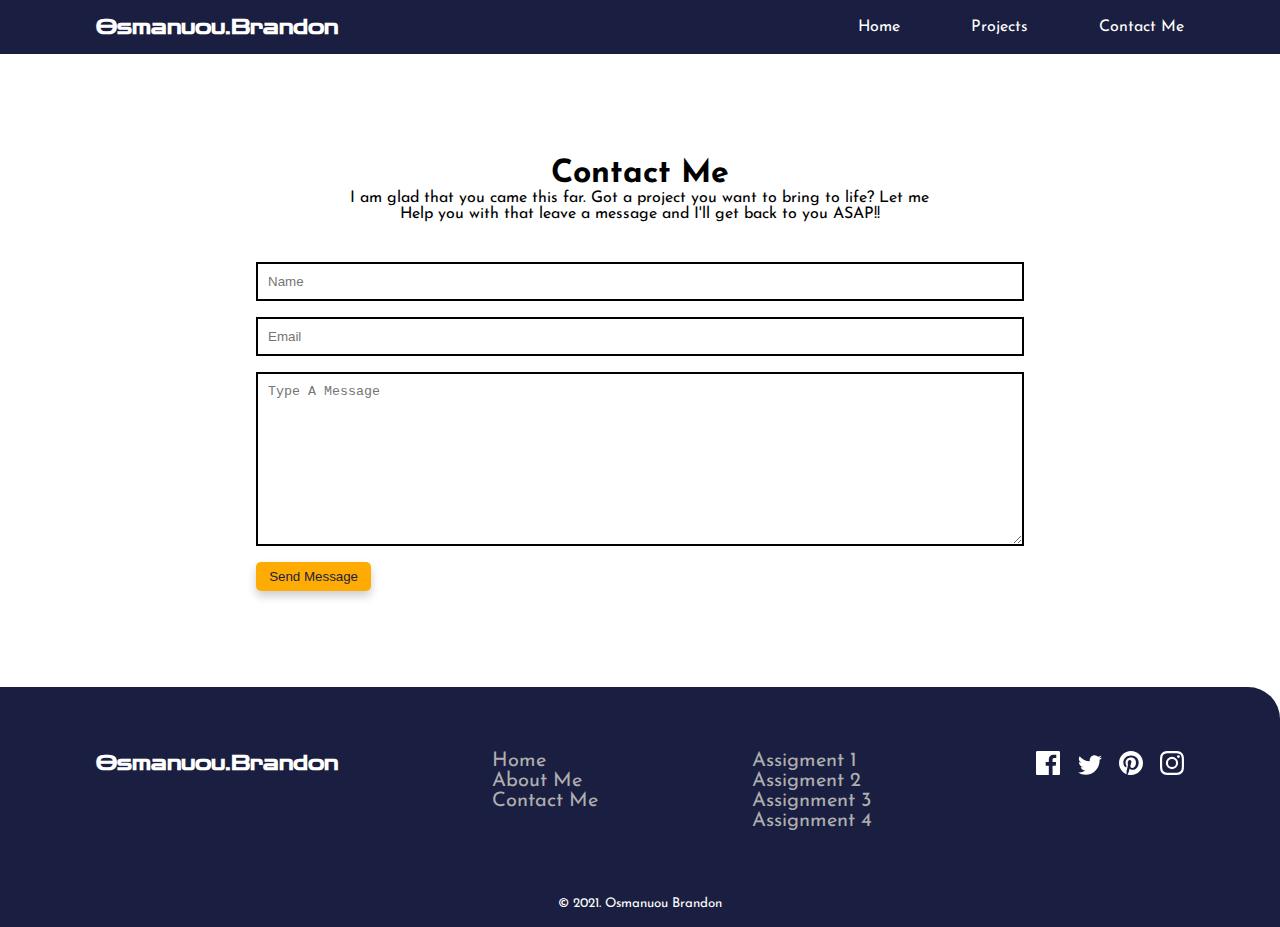
<file: contact.html>
<!DOCTYPE html>
<html lang="en">
  <head>
    <title>Osmanuou - Contact Me</title>
    <link rel="stylesheet" href="css/styles.css" />
    <link rel="preconnect" href="https://fonts.gstatic.com" />
    <!-- Import Some Google Fonts -->
    <link
      href="https://fonts.googleapis.com/css2?family=Lato:wght@400;700&family=Poppins:wght@400;600&family=Zen+Dots&display=swap"
      rel="stylesheet"
    />
  </head>
  <body>
    <header class="contact-page-header">
      <nav>
        <p class="logo">Osmanuou.Brandon</p>
        <ul>
          <li><a href="index.html">Home</a></li>
          <li><a href="">Projects</a></li>
          <li><a href="contact.html">Contact Me</a></li>
        </ul>
      </nav>
    </header>
    <main>
      <section class="section-contact-me">
        <div class="contact-me-text">
          <h1>Contact Me</h1>
          <p>
            I am glad that you came this far. Got a project you want to bring to
            life? Let me Help you with that leave a message and I'll get back to
            you ASAP!!
          </p>
        </div>

        <section class="contact-form">
          <input type="text" placeholder="Name" />
          <input type="text" placeholder="Email" />
          <textarea
            name=""
            id=""
            cols="30"
            rows="10"
            placeholder="Type A Message"
          ></textarea>
          <button class="send-message-button">Send Message</button>
        </section>
      </section>
    </main>
    <footer>
      <div class="footer-inner-container">
        <p class="logo">Osmanuou.Brandon</p>
        <ul>
          <li><a href="index.html">Home</a></li>
          <li><a href="">About Me</a></li>
          <li><a href="contact.html">Contact Me</a></li>
        </ul>
        <ul>
          <li><a href="assignment1.html">Assigment 1</a></li>
          <li><a href="assignment2.html">Assigment 2</a></li>
          <li><a href="assignment3.html">Assignment 3</a></li>
          <li><a href="assignment4.html">Assignment 4</a></li>
        </ul>
        <div class="social-media-links">
          <a href="">
            <svg
              xmlns="http://www.w3.org/2000/svg"
              fill="#fff"
              width="24"
              height="24"
            >
              <path
                d="M22.675 0H1.325C.593 0 0 .593 0 1.325v21.351C0 23.407.593 24 1.325 24H12.82v-9.294H9.692v-3.622h3.128V8.413c0-3.1 1.893-4.788 4.659-4.788 1.325 0 2.463.099 2.795.143v3.24l-1.918.001c-1.504 0-1.795.715-1.795 1.763v2.313h3.587l-.467 3.622h-3.12V24h6.116c.73 0 1.323-.593 1.323-1.325V1.325C24 .593 23.407 0 22.675 0z"
              />
            </svg>
          </a>
          <a href="">
            <svg
              xmlns="http://www.w3.org/2000/svg"
              fill="#fff"
              width="24"
              height="20"
            >
              <path
                d="M24 2.557a9.83 9.83 0 01-2.828.775A4.932 4.932 0 0023.337.608a9.864 9.864 0 01-3.127 1.195A4.916 4.916 0 0016.616.248c-3.179 0-5.515 2.966-4.797 6.045A13.978 13.978 0 011.671 1.149a4.93 4.93 0 001.523 6.574 4.903 4.903 0 01-2.229-.616c-.054 2.281 1.581 4.415 3.949 4.89a4.935 4.935 0 01-2.224.084 4.928 4.928 0 004.6 3.419A9.9 9.9 0 010 17.54a13.94 13.94 0 007.548 2.212c9.142 0 14.307-7.721 13.995-14.646A10.025 10.025 0 0024 2.557z"
              />
            </svg>
          </a>
          <a href="">
            <svg
              xmlns="http://www.w3.org/2000/svg"
              fill="#fff"
              width="24"
              height="24"
            >
              <path
                d="M12 0C5.373 0 0 5.372 0 12c0 5.084 3.163 9.426 7.627 11.174-.105-.949-.2-2.405.042-3.441.218-.937 1.407-5.965 1.407-5.965s-.359-.719-.359-1.782c0-1.668.967-2.914 2.171-2.914 1.023 0 1.518.769 1.518 1.69 0 1.029-.655 2.568-.994 3.995-.283 1.194.599 2.169 1.777 2.169 2.133 0 3.772-2.249 3.772-5.495 0-2.873-2.064-4.882-5.012-4.882-3.414 0-5.418 2.561-5.418 5.207 0 1.031.397 2.138.893 2.738a.36.36 0 01.083.345l-.333 1.36c-.053.22-.174.267-.402.161-1.499-.698-2.436-2.889-2.436-4.649 0-3.785 2.75-7.262 7.929-7.262 4.163 0 7.398 2.967 7.398 6.931 0 4.136-2.607 7.464-6.227 7.464-1.216 0-2.359-.631-2.75-1.378l-.748 2.853c-.271 1.043-1.002 2.35-1.492 3.146C9.57 23.812 10.763 24 12 24c6.627 0 12-5.373 12-12 0-6.628-5.373-12-12-12z"
              />
            </svg>
          </a>
          <a href="">
            <svg
              xmlns="http://www.w3.org/2000/svg"
              fill="#fff"
              width="24"
              height="24"
            >
              <path
                d="M12 2.163c3.204 0 3.584.012 4.85.07 3.252.148 4.771 1.691 4.919 4.919.058 1.265.069 1.645.069 4.849 0 3.205-.012 3.584-.069 4.849-.149 3.225-1.664 4.771-4.919 4.919-1.266.058-1.644.07-4.85.07-3.204 0-3.584-.012-4.849-.07-3.26-.149-4.771-1.699-4.919-4.92-.058-1.265-.07-1.644-.07-4.849 0-3.204.013-3.583.07-4.849.149-3.227 1.664-4.771 4.919-4.919 1.266-.057 1.645-.069 4.849-.069zM12 0C8.741 0 8.333.014 7.053.072 2.695.272.273 2.69.073 7.052.014 8.333 0 8.741 0 12c0 3.259.014 3.668.072 4.948.2 4.358 2.618 6.78 6.98 6.98C8.333 23.986 8.741 24 12 24c3.259 0 3.668-.014 4.948-.072 4.354-.2 6.782-2.618 6.979-6.98.059-1.28.073-1.689.073-4.948 0-3.259-.014-3.667-.072-4.947-.196-4.354-2.617-6.78-6.979-6.98C15.668.014 15.259 0 12 0zm0 5.838a6.162 6.162 0 100 12.324 6.162 6.162 0 000-12.324zM12 16a4 4 0 110-8 4 4 0 010 8zm6.406-11.845a1.44 1.44 0 100 2.881 1.44 1.44 0 000-2.881z"
              />
            </svg>
          </a>
        </div>
      </div>
      <p class="footer-copyright-text">
        <small>&copy; 2021. Osmanuou Brandon</small>
      </p>
    </footer>
  </body>
</html>
</file>
<file: css/styles.css>
@import url('https://fonts.googleapis.com/css2?family=Josefin+Sans&display=swap');
/* Universal Reset Styles */
* {
    margin: 0;
    padding: 0;
    box-sizing: border-box;
}
/* Styles for the Html Body */
body {
    width: 100vw;
    font-family: 'Josefin Sans', sans-serif;
}

/* Styles for Site Navigation Bar */
header {
    width: 100%;
}



/* Navigation Bar is layed out using CSS Flex */
nav {
    width: 85%;
    margin: 0 auto;
    padding: 15px 0;
    display: flex;
    justify-content: space-between;
    align-items: center;
}

.logo {
    font-size: 20px;
    font-weight: 700;
    font-family: 'Zen Dots', cursive;
    color: white;
}

nav ul {
    width: 30%;
    display: flex;
    justify-content: space-between;
}

ul li {
    list-style-type: none;
}

ul li a {
    text-decoration: none;
    color: white;
}

/* Main Page Content Styles */
main {
    width: 100%;
}

/* Home Page hero section */
.home-hero-section {
    width: 100%;
    background-image: linear-gradient(
    to top,
    rgba(27, 31, 65, 0.9250) 0%,
    rgba(27, 31, 65, 0.625) 100%
    ), url('../images/hero-background.jpg');
    background-size: cover;
    height: 600px;
    margin-top: -4rem;
    color:  white;
    display: flex;
    justify-content: center;
    align-items: center;
}

.yellow-text {
    color: #feac04;
}

.gray-text {
    color: #afafb0;
}

.hero-section-details h1 {
    font-size: 45px;
    text-align: center;
}

.hire-me-button {
    background-color: #feac04;
    color: black;
    border: none;
    border-radius: 5px;
    padding: 10px 25px;
    margin-left: 20rem;
    margin-top: 1rem;
}

.hire-me-button a {
    color: black;
    text-decoration: none;
}

/* About Me Section Styles */
.about-me {
    width: 85%;
    padding-top: 4rem;
    display: flex;
    justify-content: space-between;
    margin: 0 auto;
}

.about-me-image {
    width: 90%;
}

.about-me-image img {
    width: 100%;
}

.about-me-text {
    width: 70%;
    margin-left: 2rem;
}
.about-me-text h1 {
    font-size: 35px;
    padding-bottom: 1rem;
}

.services-section {
    width: 85%;
    padding: 4rem 0;
    margin: 0 auto;
}

.services {
    display: flex;
    margin-top: 2rem;
}

.services-section h1 {
    font-size: 30px;
    text-align: center;
}


.service-card {
    width: 25%;
    height: 10rem;
    padding: 2rem;
    margin-right: 3rem;
    border-radius: 1rem;
    color: white;
     display: flex;
    justify-content: center;
    align-items: center;
    flex-direction: column;
    text-align: center;
}

.service-card-1 {
    background-color: #1a1e40;
}
.service-card-2 {
    margin-top: 3rem;
    background-color: #ff6766;
}

.service-card-3 {
    margin-top: 6rem;
    background-color: #feac04;
}

.assignments-section {
    width: 85%;
    padding: 4rem 0;
    margin: 0 auto;
}

.assignments {
    display: flex;
    margin-top: 2rem;
}

.assignment-card {
    width: 25%;
    height: 13rem;
    padding: 2rem;
    background-color: white;
    box-shadow: 3px 11px 400px -31px rgba(0,0,0,0.38);
    margin-right: 1rem;
    display: flex;
    justify-content: center;
    align-items: center;
    flex-direction: column;
    text-align: center;
}

.assignment-card h3 {
    margin-bottom: 1rem;
}

.download-btn {
    color: #242533;
    margin-top: 3rem;
}


.assignment-card-button {
    background-color: #feac04;
    color: #1a1e40;
    border: none;
    border-radius: 5px;
    padding: 10px 25px;
    margin-top: 1rem;
}

.download-buttons-div {
    margin-top: 2rem;
}

.download-buttons-div a {
    color: #fff;
    text-decoration: none;
}

.assignment-card-button a {
    color: black;
    text-decoration: none;
}

/* Contact Page Styles */
.contact-page-header,
.assignment-page-header {
    background: #1a1e40;
}

.section-contact-me {
    width: 60%;
    margin: 0 auto;
    padding: 4rem 0;
}

.contact-me-text {
    width: 80%;
    margin: 0 auto;
    text-align: center;
    padding: 40px 0;
}


.contact-form {
    display: flex;
    flex-direction: column;
}

.contact-form input {
    padding: 10px;
    border-radius: 0;
    margin-bottom: 1rem;
    background-color: transparent;
    border: 2px solid #000;
}

.contact-form textarea {
    padding: 10px;
    border-radius: 0;
    margin-bottom: 1rem;
    background-color: transparent;
    border: 2px solid #000;
}

.send-message-button {
    width: 15%;
    padding: 7px 10px;
    margin-bottom: 2rem;
    border: none;
    border-radius: 5px;
    background-color: #feac04;
    color: #1a1e40;
    box-shadow: 0 5px 10px rgba(0,0,0,.2);
}

.send-button:hover {
    cursor: pointer;
}
/*==================== Assignment Page Styles ==========================*/
.assignment-page-hero-section {
    width: 100%;
    height: 45rem;
    background-image: linear-gradient(to bottom, rgba(0,0,0,.5), rgba(0,0,0,.7)),url(../images/hero-bg-2.jpg);
    background-size: cover;
    background-position: left;
}

.assignment-two-hero-section {
    background-image: linear-gradient(to bottom, rgba(0,0,0,.3), rgba(0,0,0,.1)),url(../images/assignment-two-hero-bg.jpeg);
}

/* =============== Styles for the Third assignment page ============== */
.assignment-three-hero-section {
    background-image: linear-gradient(to bottom, rgba(0,0,0,.3), rgba(0,0,0,.6)),url(../images/telegram.jpeg);
}
.assignment-three .interview-videos-box {
    display: flex;
    width: 100%;
    justify-content: space-between;
}
.assignment-three h2 {
    padding-bottom: 2rem;
    color: #1a1e40;
}

.interview-videos-box .interview-video-container {
    width: 30%;
    background-color: #feac04;
    display: flex;
    justify-content: center;
    align-items: center;
    border-radius: 10px;
    height: 15rem;
}

.interview-video-container a {
    color: #1a1e40;
    font-size: 15px;
}

.assignment-three-buttons {
    width: 60%;
    display: flex;
    justify-content: space-between;
    margin: 0 auto;
    padding-top: 4rem;
}

.assignment-three-buttons a {
    text-decoration: none;
    background-color: #1a1e40;
    color: #fff;
    padding: 7px 10px;
    border-radius: 5px;
}
/*===== Styles for Fourth Assignment Page ======*/
.assignment-four-hero-section {
    background-image: linear-gradient(to bottom, rgba(0,0,0,.3), rgba(0,0,0,.1)),url(../images/assignment-four-hero-bg.png);
}

.assignment-four p {
    text-align: center;
    padding-top: 0;
}

.assignment-four-buttons {
    width: 60%;
    display: flex;
    justify-content: space-between;
    margin: 0 auto;
    padding-top: 4rem;
}

.assignment-four-buttons  a {
    text-decoration: none;
    background-color: #1a1e40;
    color: #fff;
    padding: 7px 10px;
    border-radius: 5px;
}
.assignment-content-section {
    width: 80%;
    margin: 0 auto;
    background: #fff;
    margin-top: -10rem;
    margin-bottom: 4rem;
    padding: 2rem;
    box-shadow: 0 5px 10px rgba(0,0,0,.2);
}

.assignment-text-container h1 {
    text-align: center;
    color: #feac04;
    padding: 2rem 0;
}

.assignment-text-container h3 {
    padding-bottom: 1rem;
}

.assignment-text-container p {
    padding: 1rem 0;
}

.assignment-text-container ul {
    padding: 1rem 0;
}

.assignment-text-container ul li {
    list-style-type: initial;
}
/*=================== Footer Styles ==================================*/
footer {
    width: 100%;
    background-color: #1a1e40;
    border-top-right-radius: 2rem;
    padding-top: 4rem;
}

.footer-inner-container {
    width: 85%;
    margin: 0 auto;
    display: flex;
    justify-content: space-between;
    align-items: flex-start;
}

.footer-inner-container a {
    font-size: 20px;
    padding-bottom: 1rem;
    color: #afafb0;
}

.social-media-links a {
    color: #1a1e40;
    margin-left: 0.7rem;
}

.footer-copyright-text {
    color: white;
    text-align: center;
    padding-top: 4rem;
    padding-bottom: 1rem;
}
</file>
